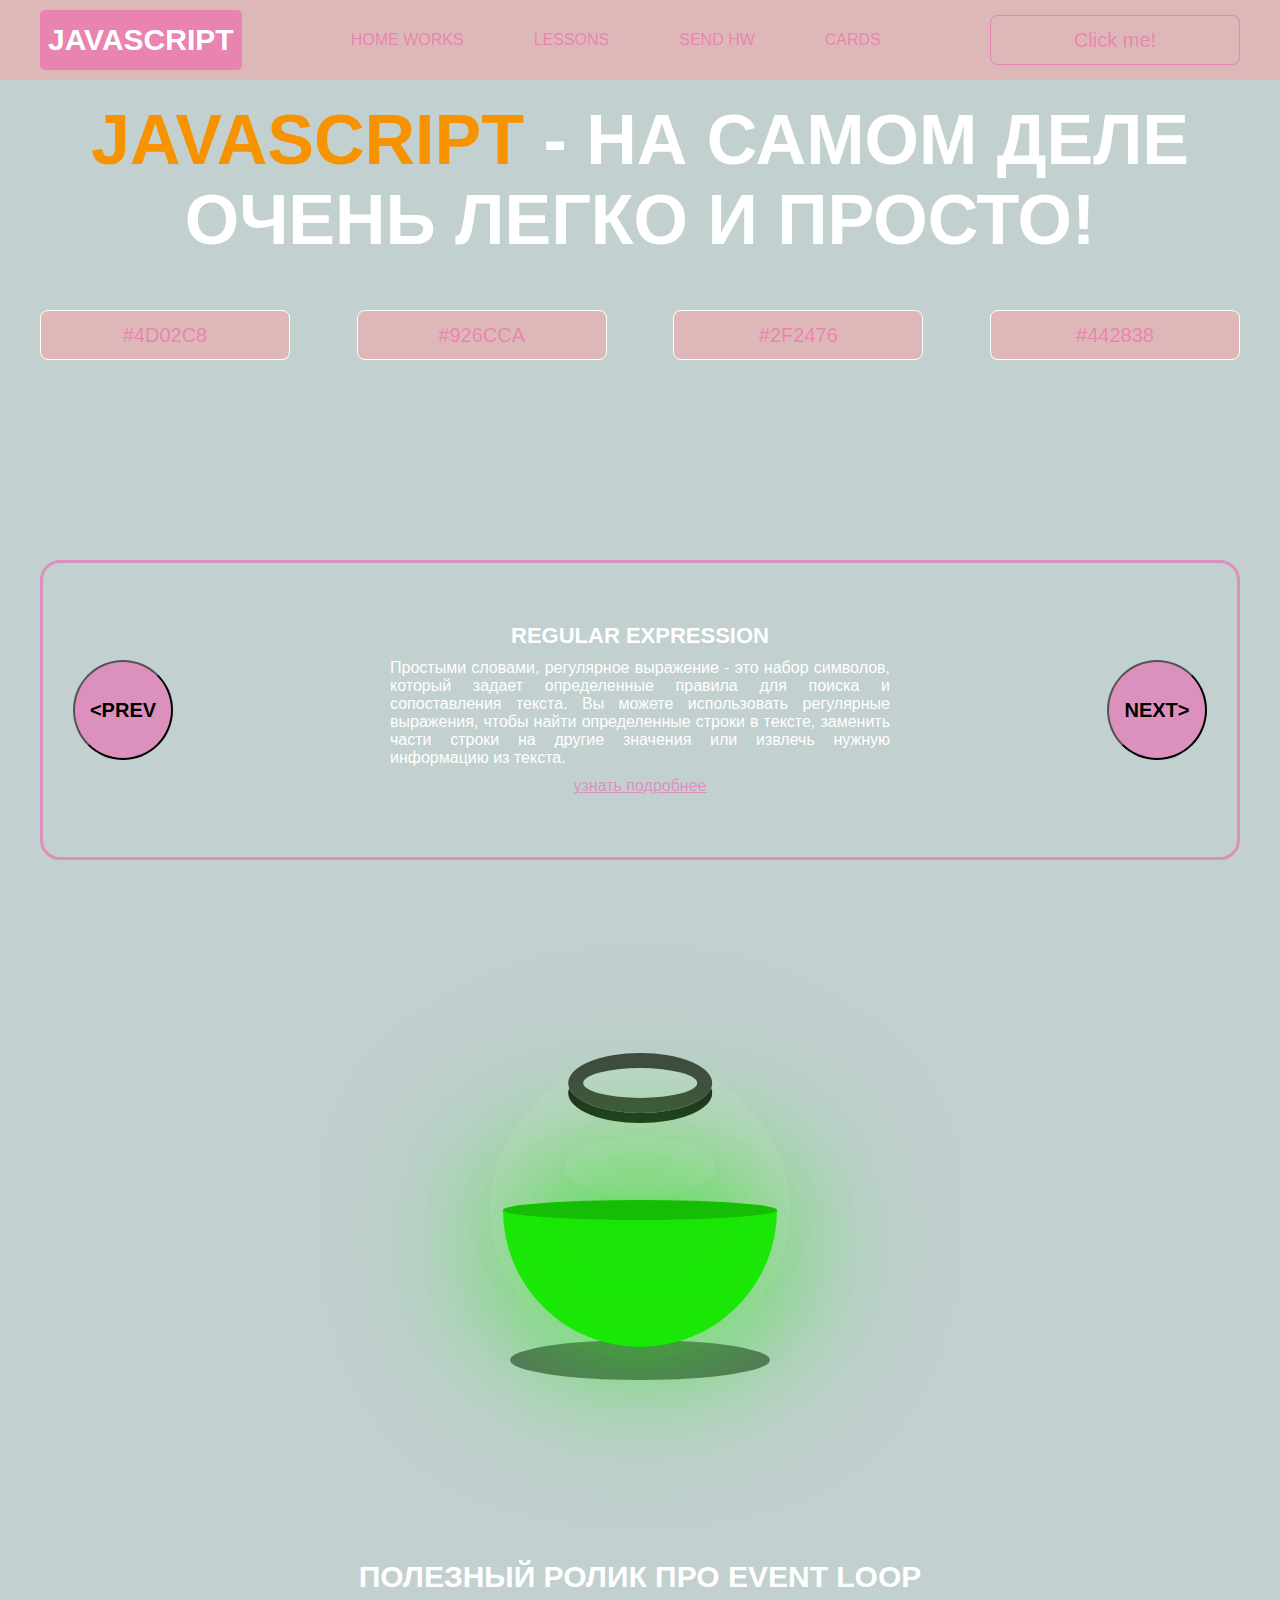
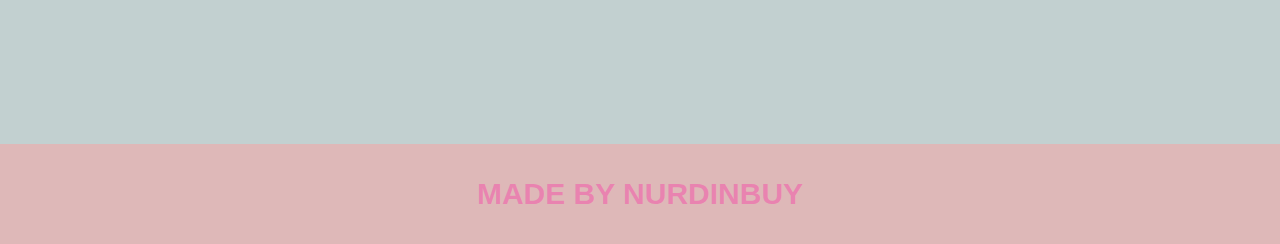
<file: project/index.html>
<!DOCTYPE html>
<html lang="en">
<head>
    <meta charset="UTF-8">
    <title>Java Script</title>
    <link rel="stylesheet" href="css/style.css">
    <link rel="stylesheet" href="css/core.css">
</head>
<body>

<div class="wrapper">
    <div class="header">
        <div class="container">
            <div class="inner_header">
                <a href="index.html">
                    <div class="logotype">
                        <h2>JavaScript</h2>
                    </div>
                </a>
                <ul class="menu">
                    <li class="menu_link">
                        <a href="pages/home_works.html">Home Works</a>
                    </li>
                    <li class="menu_link">
                        <a href="pages/lessons.html">Lessons</a>
                    </li>
                    <li class="menu_link">
                        <a href="http://t.me/nurdinbuy16" target="_blank">Send Hw</a>
                    </li>
                    <li class="menu_link">
                        <a href="pages/my.html">Cards</a>
                    </li>
                </ul>
                <button class="btn" id="btn-get">Click me!</button>
            </div>
        </div>
    </div>
    <div class="main_block">
        <div class="container">
            <div class="inner_main">
                <h1><strong id="js-color">JavaScript</strong> - на самом деле очень легко и просто!</h1>
                <div class="colors-buttons">
                    <button class="btn btn-color"></button>
                    <button class="btn btn-color"></button>
                    <button class="btn btn-color"></button>
                    <button class="btn btn-color"></button>
                </div>
            </div>
        </div>
    </div>
    <div class="slider_block">
        <div class="container">
            <div class="inner_slider">
                <div class="slider">
                    <button class="btn-slide" id="prev">&lt;prev</button>
                    <div class="slide active_slide">
                        <div class="slide_card">
                            <h3>regular expression</h3>
                            <p>Простыми словами, регулярное выражение - это набор символов, который задает определенные правила для поиска и сопоставления текста. Вы можете использовать регулярные выражения, чтобы найти определенные строки в тексте, заменить части строки на другие значения или извлечь нужную информацию из текста.</p>
                            <a href="https://developer.mozilla.org/ru/docs/Web/JavaScript/Guide/Regular_expressions" target="_blank">узнать подробнее</a>
                        </div>
                    </div>
                    <div class="slide">
                        <div class="slide_card">
                            <h3>recursion</h3>
                            <p>Простыми словами, рекурсия - это, когда функция делает повторяющиеся вызовы самой себя для решения задачи, пока не достигнет определенного условия выхода из рекурсии.</p>
                            <a href="https://learn.javascript.ru/recursion" target="_blank">узнать подробнее</a>
                        </div>
                    </div>
                    <div class="slide">
                        <div class="slide_card">
                            <h3>json</h3>
                            <p>Простыми словами, JSON - это способ представления данных в виде текста, чтобы они могли быть легко поняты и использованы различными программами. Он использует простые правила для описания объектов и массивов, а также для представления простых типов данных, таких как строки, числа, логические значения и т.д.</p>
                            <a href="https://developer.mozilla.org/ru/docs/Learn/JavaScript/Objects/JSON" target="_blank">узнать подробнее</a>
                        </div>
                    </div>
                    <div class="slide">
                        <div class="slide_card">
                            <h3>event loop</h3>
                            <p>Простыми словами, event loop похож на дежурного, который непрерывно проверяет, произошло ли какое-либо событие, и реагирует на него, когда оно происходит. Он имеет список задач, которые нужно выполнить, и он перебирает этот список событий одно за другим, обрабатывая каждое событие, когда оно наступает.</p>
                            <a href="https://highload.today/kak-ustroen-event-loop-v-javascript-parallelnaya-model-i-tsikl-sobytij/" target="_blank">узнать подробнее</a>
                        </div>
                    </div>
                    <button class="btn-slide" id="next">next&gt;</button>
                </div>
            </div>
        </div>
    </div>

    <div class="botlle">
        <div class="container">
            <div class="bottle_inner">
                <a href="pages/monster.html">
                    <div class="bowl">
                        <div class="shadow"></div>
                        <div class="liquid"></div>

                    </div>
                </a>
            </div>
        </div>
    </div>

    <div class="block_video">
        <div class="container">
            <h3>Полезный ролик про Event Loop</h3>
            <div class="inner_block_video">
<!--                <iframe width="80%" height="450" src="https://www.youtube.com/embed/zDlg64fsQow" title="YouTube video player" frameborder="2" allow="autoplay; clipboard-write; encrypted-media; gyroscope; picture-in-picture; web-share" allowfullscreen></iframe>-->
            </div>
        </div>
    </div>

    <div class="footer">
        <div class="container">
            <a href="https://www.instagram.com/nurdinbuy/" target="_blank">
                <div class="inner_footer">
                    <h2>Made by NurDinBuy</h2>
                </div>
            </a>
        </div>
    </div>
</div>

<div class="modal">
    <div class="modal_dialog">
        <div class="modal_content">
            <form action="#">
                <div class="modal_close">&times;</div>
                <div class="modal_title">Мы свяжемся с вами как можно быстрее!</div>
                <input
                    required
                    placeholder="Ваше имя"
                    name="name"
                    type="text"
                    class="modal_input"
                >
                <input
                    required
                    placeholder="Ваш номер телефона"
                    name="phone"
                    type="text"
                    class="modal_input"
                >
                <button class="btn btn_dark btn_min">Перезвонить мне</button>
            </form>
        </div>
    </div>
</div>

</body>
<script src="js/main.js"></script>
<script src="js/modal.js"></script>
</html>
</file>
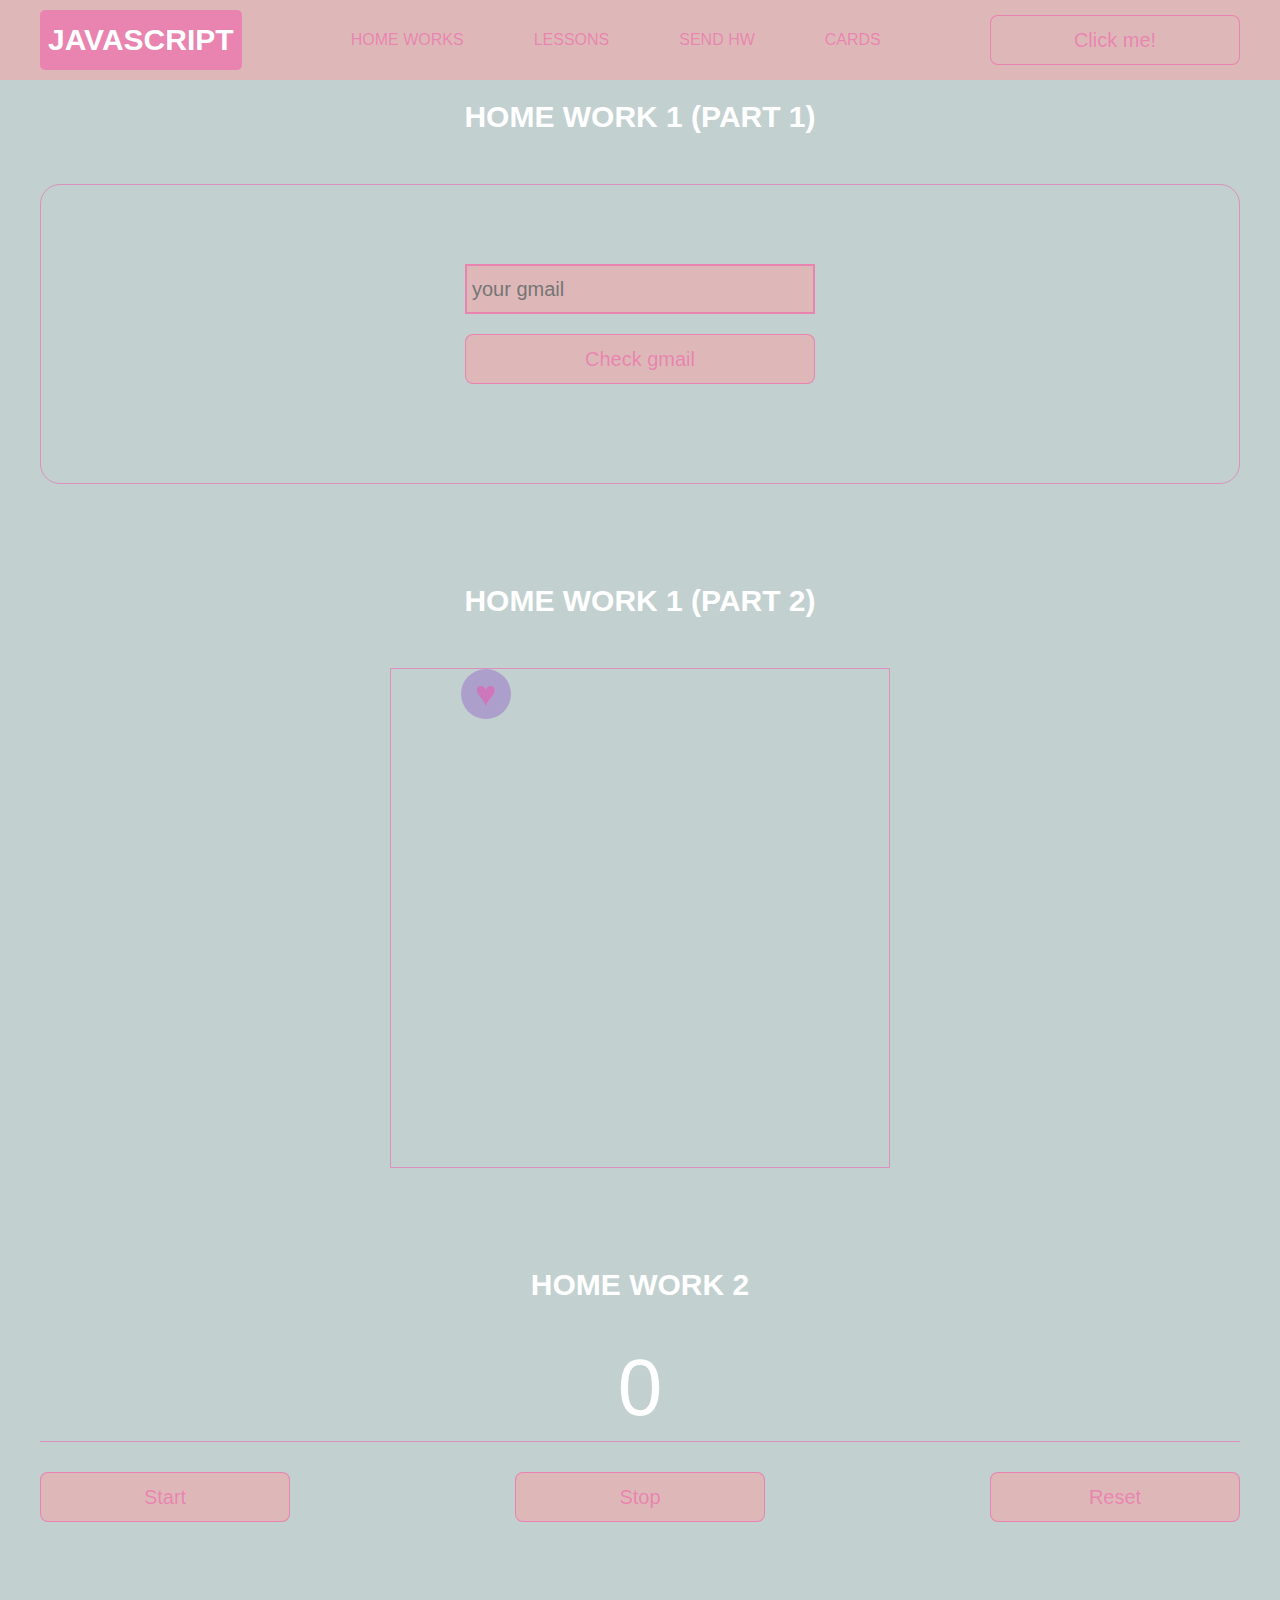
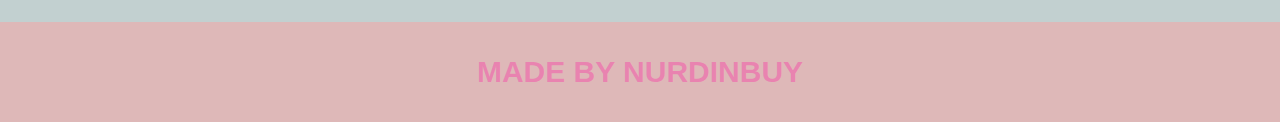
<file: project/pages/home_works.html>
<!DOCTYPE html>
<html lang="en">
<head>
    <meta charset="UTF-8">
    <title>Home Works</title>
    <link rel="stylesheet" href="../css/style.css">
    <link rel="stylesheet" href="../css/core.css">
    <link rel="stylesheet" href="../css/home_works.css">
</head>
<body>

<div class="wrapper">
    <div class="header">
        <div class="container">
            <div class="inner_header">
                <a href="../index.html">
                    <div class="logotype">
                        <h2>Java<span>Script</span></h2>
                    </div>
                </a>
                <ul class="menu">
                    <li class="menu_link">
                        <a href="../pages/home_works.html">Home Works</a>
                    </li>
                    <li class="menu_link">
                        <a href="../pages/lessons.html">Lessons</a>
                    </li>
                    <li class="menu_link">
                        <a href="https://t.me/NurDinBuy16" target="_blank">Send hw</a>
                    </li>
                    <li class="menu_link">
                        <a href="../pages/my.html">Cards</a>
                    </li>
                </ul>
                <button class="btn" id="btn-get">Click me!</button>
            </div>
        </div>
    </div>

    <div class="gmail_block">
        <div class="container">
            <h3>Home work 1 (part 1)</h3>
            <div class="inner_gmail_block">
                <div class="form_gmail">
                    <label for="gmail_input"></label>
                    <input type="text" id="gmail_input" placeholder="your gmail">
                    <button class="btn" id="gmail_button">Check gmail</button>
                    <span class="checker" id="gmail_result"></span>
                </div>
            </div>
        </div>
    </div>

    <div class="move_block">
        <div class="container">
            <h3>Home work 1 (part 2)</h3>
            <div class="inner_move_block">
                <div class="parent_block">
                    <div class="child_block"></div>
                </div>
            </div>
        </div>
    </div>

    <div class="stopwatch">
        <div class="container">
            <h3>Home work 2 </h3>
            <div class="time">
                <div class="time_block">
                    <div class="interval" id="seconds">0</div>
                </div>
            </div>
            <div class="time_buttons">
                <button class="btn" id="start">Start</button>
                <button class="btn" id="stop">Stop</button>
                <button class="btn" id="reset">Reset</button>
            </div>
        </div>
    </div>

    <div class="footer">
        <div class="container">
            <a href="https://www.instagram.com/nurdinbuy/" target="_blank">
                <div class="inner_footer">
                    <h2>Made by NurDinBuy</h2>
                </div>
            </a>
        </div>
    </div>
</div>

<div class="modal">
    <div class="modal_dialog">
        <div class="modal_content">
            <form action="#">
                <div class="modal_close">&times;</div>
                <div class="modal_title">Мы свяжемся с вами как можно быстрее!</div>
                <input required placeholder="Ваше имя" name="name" type="text" class="modal_input">
                <input required placeholder="Ваш номер телефона" name="phone" type="phone" class="modal_input">
                <button class="btn btn_dark btn_min">Перезвонить мне</button>
            </form>
        </div>
    </div>
</div>

</body>
<script src="../js/home_works.js"></script>
<script src="../js/modal.js"></script>
</html>
</file>
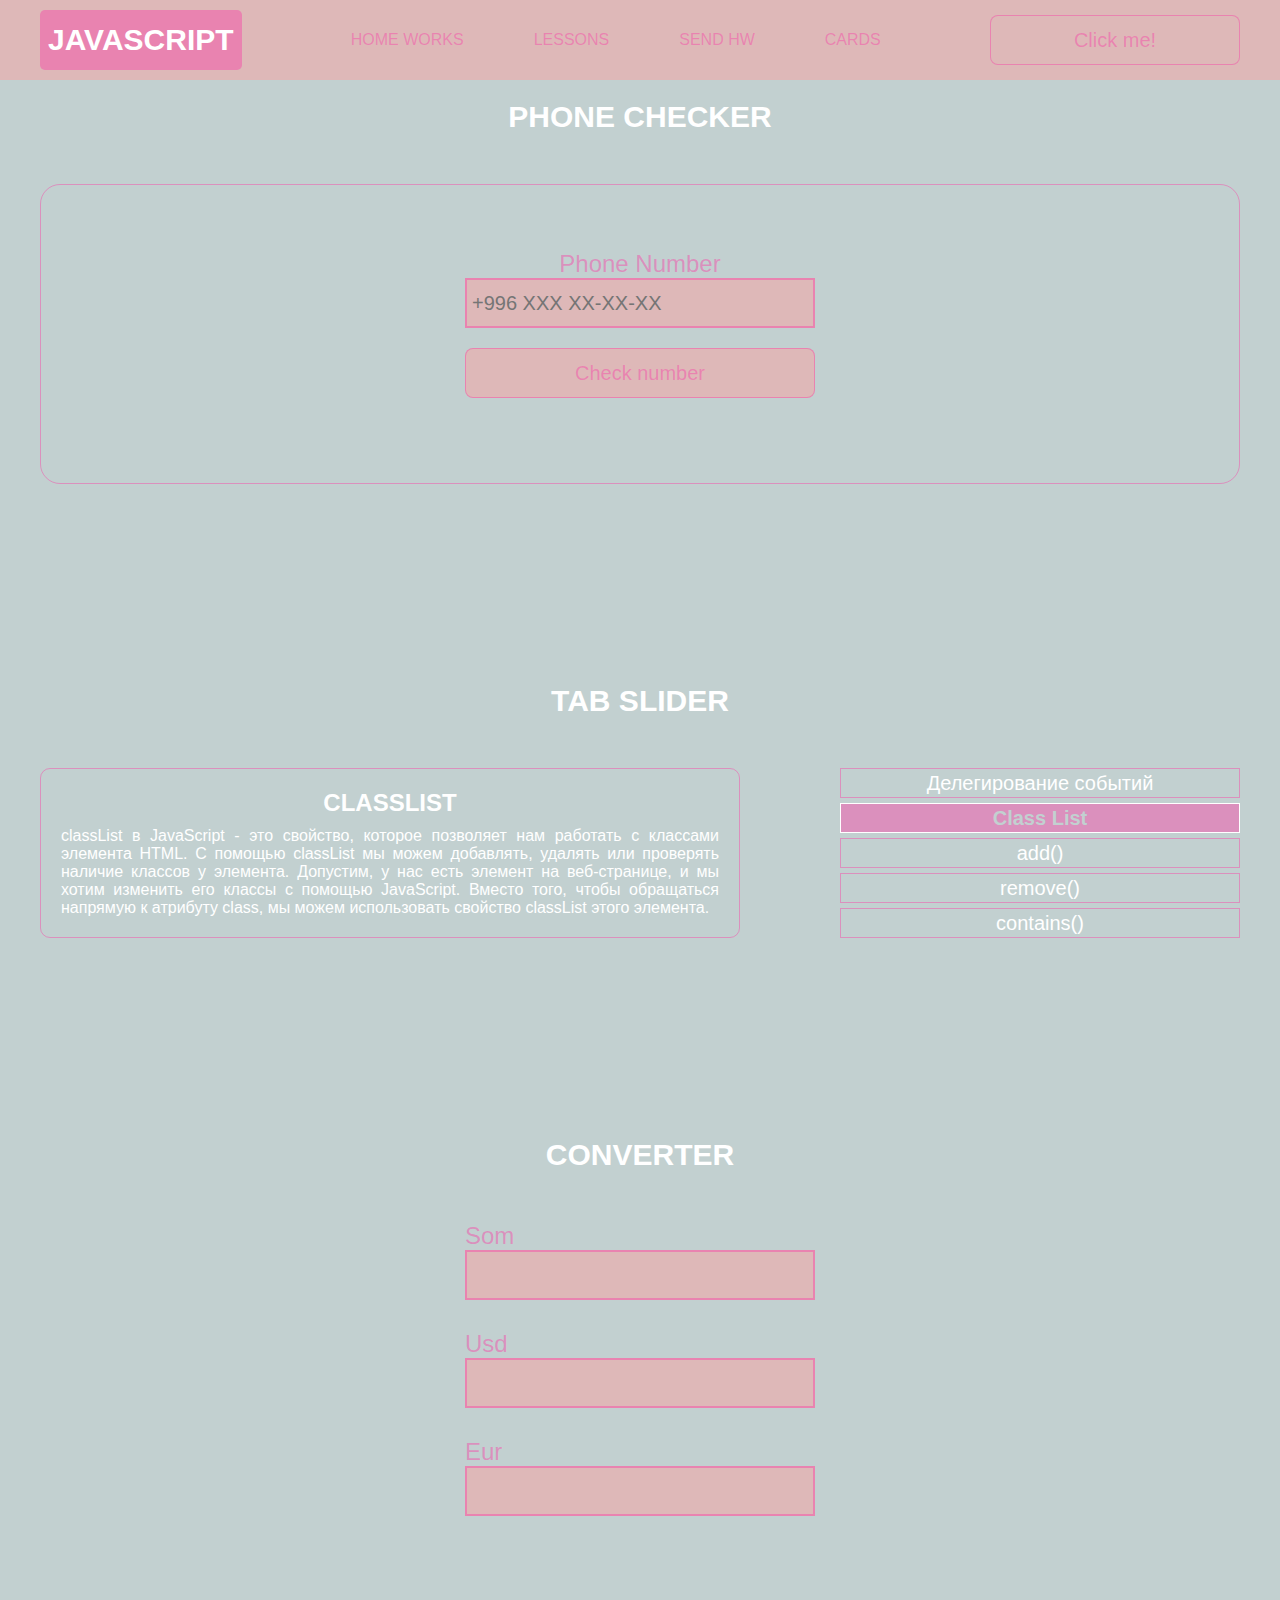
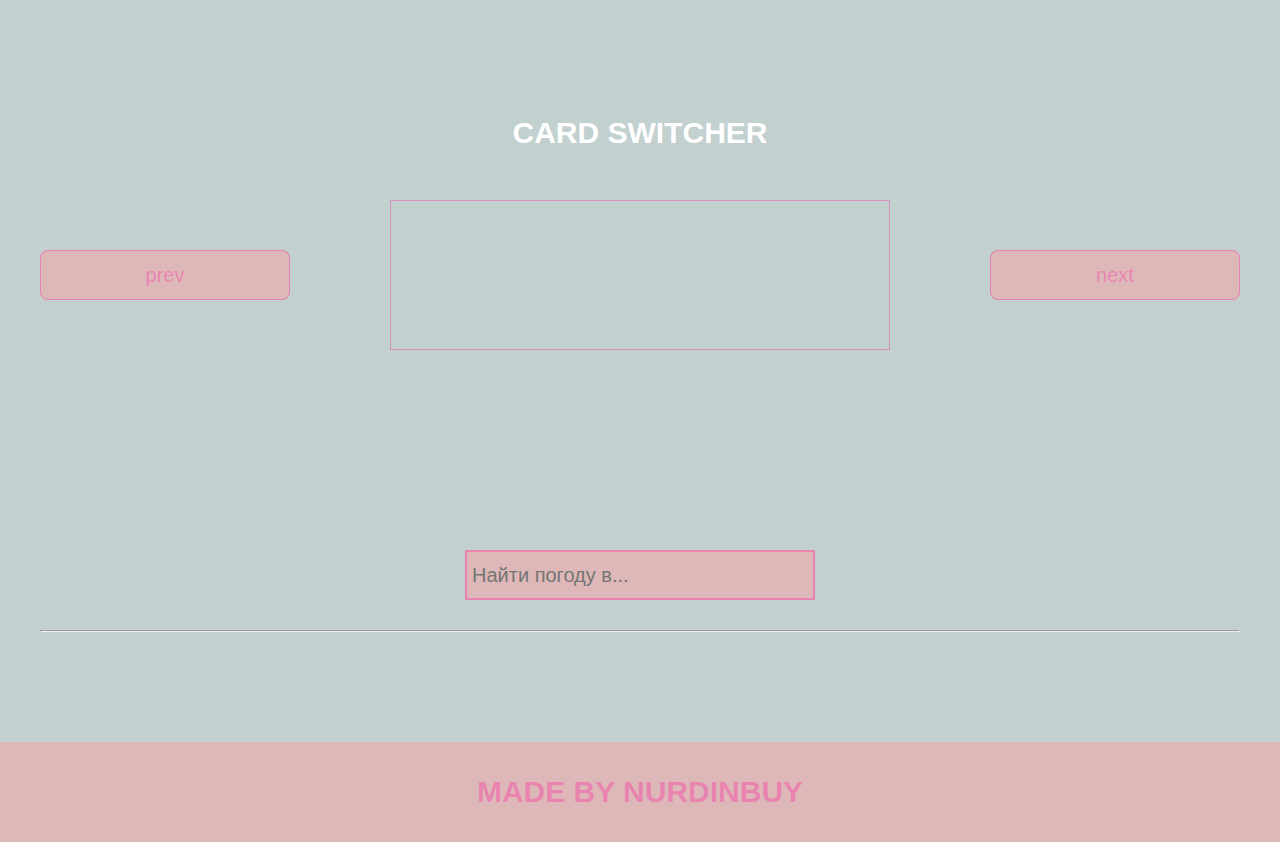
<file: project/pages/lessons.html>
<!DOCTYPE html>
<html lang="en">
<head>
    <meta charset="UTF-8">
    <title>Lessons</title>
    <link rel="stylesheet" href="../css/style.css">
    <link rel="stylesheet" href="../css/core.css">
    <link rel="stylesheet" href="../css/lessons.css">
</head>
<body>

<div class="wrapper">
    <div class="header">
        <div class="container">
            <div class="inner_header">
                <a href="../index.html">
                    <div class="logotype">
                        <h2>Java<span>Script</span></h2>
                    </div>
                </a>
                <ul class="menu">
                    <li class="menu_link">
                        <a href="../pages/home_works.html">Home Works</a>
                    </li>
                    <li class="menu_link">
                        <a href="../pages/lessons.html">Lessons</a>
                    </li>
                    <li class="menu_link">
                        <a href="https://t.me/NurDinBuy16" target="_blank">Send hw</a>
                    </li>
                    <li class="menu_link">
                        <a href="../pages/my.html">Cards</a>
                    </li>
                </ul>
                <button class="btn" id="btn-get">Click me!</button>
            </div>
        </div>
    </div>

    <div class="phone_block">
        <div class="container">
            <h3>Phone checker</h3>
            <div class="inner_phone_block">
                <div class="form_phone">
                    <label for="phone_input">Phone Number</label>
                    <input type="text" id="phone_input" placeholder="+996 XXX XX-XX-XX">
                    <button class="btn" id="phone_button">Check number</button>
                    <span class="checker" id="phone_result"></span>
                </div>
            </div>
        </div>
    </div>

    <div class="tab_slider">
        <div class="container">
            <h3>tab slider</h3>
            <div class="inner_tab_slider">
                <div class="tab_contents_block">

                    <div class="tab_content_block">
                        <h4>Делегирование событий</h4>
                        <p>В JavaScript делегирование событий - это когда мы используем один обработчик событий для
                            группы элементов, вместо того чтобы назначать отдельный обработчик каждому элементу. Когда
                            происходит событие на одном из элементов, оно перехватывается общим обработчиком, который
                            определяет, какой элемент вызвал событие, и выполняет соответствующие действия.</p>
                    </div>
                    <div class="tab_content_block">
                        <h4>classList</h4>
                        <p>classList в JavaScript - это свойство, которое позволяет нам работать с классами элемента
                            HTML. С помощью classList мы можем добавлять, удалять или проверять наличие классов у
                            элемента. Допустим, у нас есть элемент на веб-странице, и мы хотим изменить его классы с
                            помощью JavaScript. Вместо того, чтобы обращаться напрямую к атрибуту class, мы можем
                            использовать свойство classList этого элемента. </p>
                    </div>
                    <div class="tab_content_block">
                        <h4>add()</h4>
                        <p>Метод add позволяет добавить новый класс к списку классов элемента. Например,
                            element.classList.add('new-class') добавит класс с именем "new-class" к элементу.</p>
                    </div>
                    <div class="tab_content_block">
                        <h4>remove()</h4>
                        <p>Метод remove позволяет удалить класс из списка классов элемента. Например,
                            element.classList.remove('old-class') удалит класс с именем "old-class" из элемента.</p>
                    </div>
                    <div class="tab_content_block">
                        <h4>contains()</h4>
                        <p>Метод contains позволяет проверить, содержит ли элемент определенный класс. Он возвращает
                            true, если класс присутствует, и false, если его нет. Например,
                            element.classList.contains('highlight') вернет true, если у элемента есть класс
                            "highlight".</p>
                    </div>

                    <div class="tab_content_items">
                        <div class="tab_content_item tab_content_item_active">Делегирование событий</div>
                        <div class="tab_content_item">Class List</div>
                        <div class="tab_content_item">add()</div>
                        <div class="tab_content_item">remove()</div>
                        <div class="tab_content_item">contains()</div>
                    </div>

                </div>
            </div>
        </div>
    </div>

    <div class="converter">
        <div class="container">
            <h3>CONVERTER</h3>
            <div class="inner_converter">
                <div class="som">
                    <label for="som">Som</label>
                    <input type="number" id="som">
                </div>
                <div class="usd">
                    <label for="usd">Usd</label>
                    <input type="number" id="usd">
                </div>
                <div class="eur">
                    <label for="eur">Eur</label>
                    <input type="number" id="eur">
                </div>
            </div>
        </div>
    </div>

    <div class="card_switcher">
        <div class="container">
            <h3>Card Switcher</h3>
            <div class="inner_card_switcher">
                <button class="btn" id="btn-prev">prev</button>
                <div class="card"></div>
                <button class="btn" id="btn-next">next</button>
            </div>
        </div>
    </div>

    <div class="weather">
        <div class="container">
            <div class="inner_weather">
                <div>
                    <input type="text" class="cityName" placeholder="Найти погоду в...">
                </div>
                <div>
                    <span class="city"></span>
                    <hr>
                    <span class="temp"></span>
                </div>
            </div>
        </div>
    </div>

    <div class="footer">
        <div class="container">
            <a href="https://www.instagram.com/nurdinbuy/" target="_blank">
                <div class="inner_footer">
                    <h2>Made by NurDinBuy</h2>
                </div>
            </a>
        </div>
    </div>
</div>

<div class="modal">
    <div class="modal_dialog">
        <div class="modal_content">
            <form action="#">
                <div class="modal_close">&times;</div>
                <div class="modal_title">Мы свяжемся с вами как можно быстрее!</div>
                <input required placeholder="Ваше имя" name="name" type="text" class="modal_input">
                <input required placeholder="Ваш номер телефона" name="phone" type="phone" class="modal_input">
                <button class="btn btn_dark btn_min">Перезвонить мне</button>
            </form>
        </div>
    </div>
</div>

</body>
<script src="../js/lesson.js"></script>
<script src="../js/modal.js"></script>
</html>
</file>
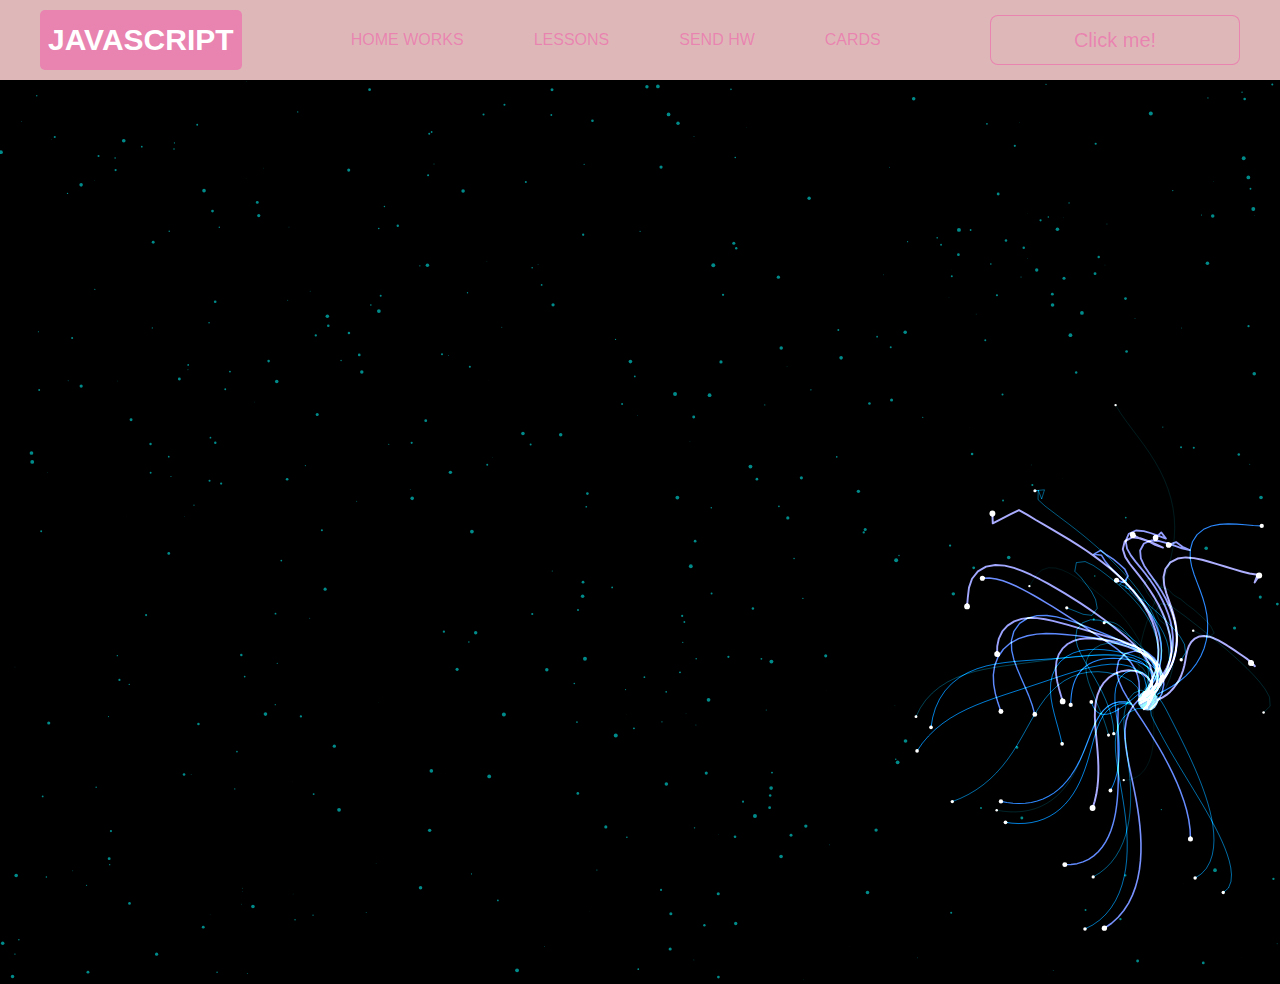
<file: project/pages/monster.html>
<!DOCTYPE html>
<html lang="en">
<head>
    <meta charset="UTF-8">
    <title>Monster</title>
    <link rel="stylesheet" href="../css/style.css">
    <link rel="stylesheet" href="../css/core.css">
    <link rel="stylesheet" href="../css/monster.css">
</head>
<body>
<div class="wrapper">
    <div class="header">
        <div class="container">
            <div class="inner_header">
                <a href="../index.html">
                    <div class="logotype">
                        <h2>Java<span>Script</span></h2>
                    </div>
                </a>
                <ul class="menu">
                    <li class="menu_link">
                        <a href="../pages/home_works.html">Home Works</a>
                    </li>
                    <li class="menu_link">
                        <a href="../pages/lessons.html">Lessons</a>
                    </li>
                    <li class="menu_link">
                        <a href="https://t.me/NurDinBuy16" target="_blank">Send hw</a>
                    </li>
                    <li class="menu_link">
                        <a href="../pages/my.html">Cards</a>
                    </li>
                </ul>
                <button class="btn" id="btn-get">Click me!</button>
            </div>
        </div>
    </div>
</div>
<canvas id="canvas"></canvas>

<div class="modal">
    <div class="modal_dialog">
        <div class="modal_content">
            <form action="#">
                <div class="modal_close">&times;</div>
                <div class="modal_title">Мы свяжемся с вами как можно быстрее!</div>
                <input required placeholder="Ваше имя" name="name" type="text" class="modal_input">
                <input required placeholder="Ваш номер телефона" name="phone" type="phone" class="modal_input">
                <button class="btn btn_dark btn_min">Перезвонить мне</button>
            </form>
        </div>
    </div>
</div>

</body>
<script src="../js/monster.js"></script>
<script src="../js/modal.js"></script>
</html>
</file>
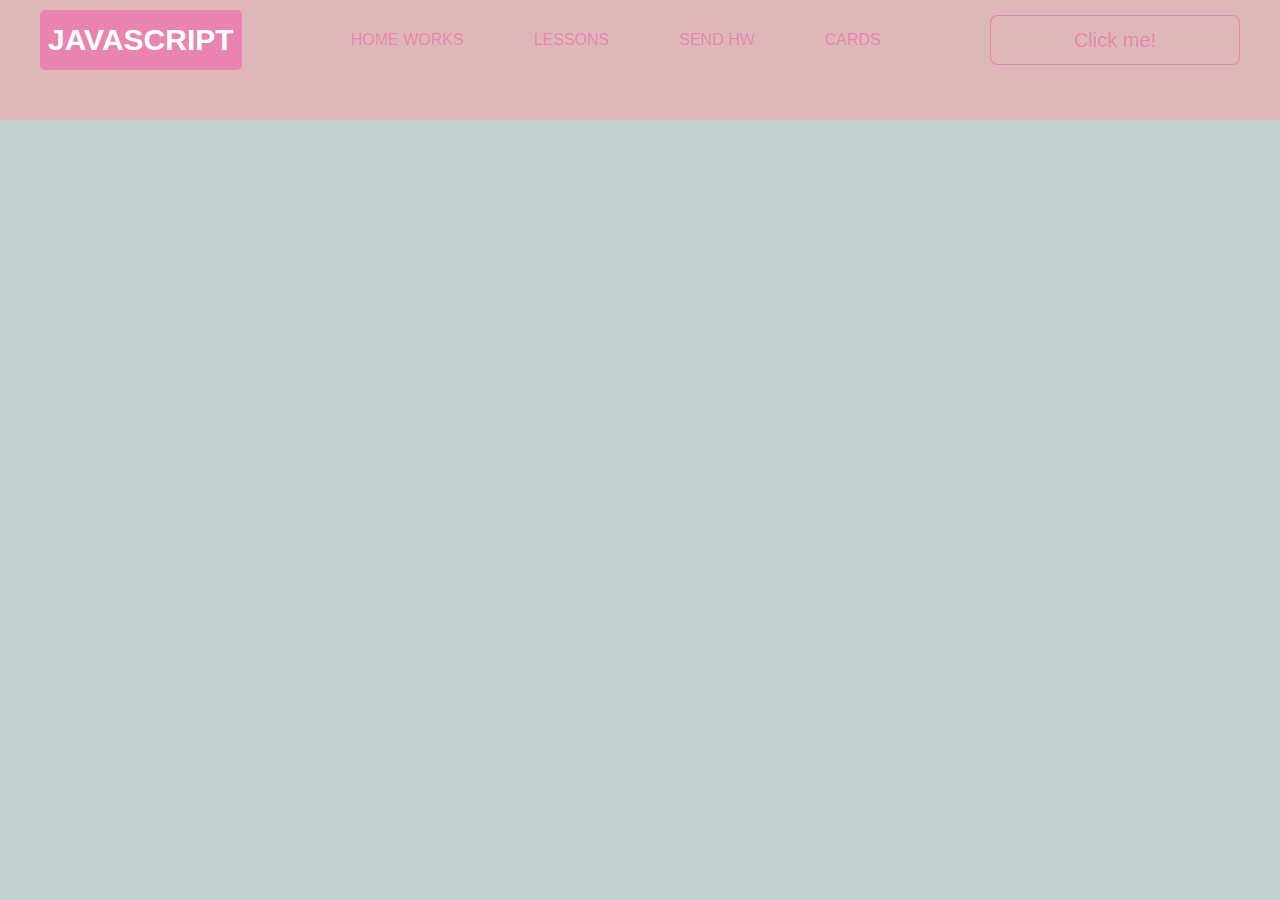
<file: project/pages/my.html>
<!DOCTYPE html>
<html lang="en">
<head>
    <meta charset="UTF-8">
    <title>Title</title>
    <link rel="stylesheet" href="../css/style.css">
    <link rel="stylesheet" href="../css/core.css">
    <link rel="stylesheet" href="../css/my.css">
</head>
<body>
    <div class="wrapper">
        <div class="header">
            <div class="container">
                <div class="inner_header">
                    <a href="../index.html">
                        <div class="logotype">
                            <h2>Java<span>Script</span></h2>
                        </div>
                    </a>
                    <ul class="menu">
                        <li class="menu_link">
                            <a href="../pages/home_works.html">Home Works</a>
                        </li>
                        <li class="menu_link">
                            <a href="../pages/lessons.html">Lessons</a>
                        </li>
                        <li class="menu_link">
                            <a href="https://t.me/NurDinBuy16" target="_blank">Send hw</a>
                        </li>
                        <li class="menu_link">
                            <a href="../pages/my.html">Cards</a>
                        </li>
                    </ul>
                    <button class="btn" id="btn-get">Click me!</button>
                </div>
            </div>
        </div>
        <main id="cardContainer"></main>
        <div class="footer">
            <div class="container">
                <a href="https://www.instagram.com/nurdinbuy/" target="_blank">
                    <div class="inner_footer">
                        <h2>Made by NurDinBuy</h2>
                    </div>
                </a>
            </div>
        </div>
    </div>
    <div class="modal">
        <div class="modal_dialog">
            <div class="modal_content">
                <form action="#">
                    <div class="modal_close">&times;</div>
                    <div class="modal_title">Мы свяжемся с вами как можно быстрее!</div>
                    <input required placeholder="Ваше имя" name="name" type="text" class="modal_input">
                    <input required placeholder="Ваш номер телефона" name="phone" type="phone" class="modal_input">
                    <button class="btn btn_dark btn_min">Перезвонить мне</button>
                </form>
            </div>
        </div>
    </div>
    <script src="../js/my.js"></script>
    <script src="../js/modal.js"></script>
</body>
</html>
</file>
<file: project/css/style.css>
/* HEADER */

.header {
    height: 80px;
    background: rgb(222, 184, 184);
    display: flex;
    align-items: center;
    width: 100%;
    position: fixed;
    top: 0;
    z-index: 2;
}

.inner_header {
    height: 100%;
    display: flex;
    align-items: center;
    justify-content: space-between;
}

/* LOGOTYPE */

.logotype {
    display: flex;
    align-items: center;
    justify-content: center;
    font-size: 22px;
    height: 60px;
    width: fit-content;
    background: var(--orange);
    padding: 8px;
    color: white;
    border-radius: 5px;
    cursor: pointer;
}

/* HEADER MENU */

.menu {
    display: flex;
    justify-content: space-around;
    width: 600px;
}

.menu_link a {
    color: var(--orange);
    text-transform: uppercase;
}

.menu_link a:hover {
    text-decoration: underline;
}

/* MAIN BLOCK */

.main_block {
    padding: 100px 0;
    background: #c2d0d0;
}

/* BUTTONS COLOR PICKER */

.colors-buttons {
    display: flex;
    justify-content: space-between;
    margin-top: 50px;
}

.btn-color {
    border-radius: 20px;
    border-color: white !important;
}

/* FOOTER */

.footer {
    background: #deb8b8;
    width: 100%;
}

.inner_footer {
    display: flex;
    align-items: center;
    justify-content: center;
    height: 100px;
}

.footer h2 {
    text-transform: uppercase;
    color: var(--orange);
    font-weight: 600;
}


/* SLIDER BLOCK */

.slider_block {
    padding: 100px 0;
    background: #c2d0d0;
}

.slider {
    position: relative;
    width: 100%;
    height: 300px;
    overflow: hidden;
    border: 3px solid var(--orange);
    border-radius: 20px;
    display: flex;
    align-items: center;
    justify-content: space-between;
    padding: 0 30px;
}

.slide {
    position: absolute;
    top: 60px;
    left: 0;
    width: 100%;
    height: 100%;
    display: none;
    transition: opacity 0.5s ease-in-out;
}

.slide_card {
    color: white;
    margin: 0 auto;
    width: 500px;
    text-align: center;
}

.slide_card h3 {
    color: white;
    text-transform: uppercase;
    font-size: 22px;
}

.slide_card p {
    font-size: 16px;
    text-align: justify;
    margin: 10px 0;
}

.slide_card a {
    color: var(--orange);
    text-decoration: underline;
}

.slide.active_slide {
    display: block;
}

/* VIDEO BLOCK */

.block_video {
    background: #c2d0d0;
    padding: 100px 0;
}

.inner_block_video {
    display: flex;
    justify-content: center;
    margin-top: 50px;
}

/* MODAL */

.modal {
    position: fixed;
    height: 100%;
    width: 100%;
    top: 0;
    left: 0;
    z-index: 2;
    background: rgba(0, 0, 0, 0.5);
    backdrop-filter: blur(10px);
    display: none;
}

.modal_dialog {
    max-width: 500px;
    margin: 150px auto;
}

.modal_content {
    position: relative;
    width: 100%;
    padding: 40px;
    background-color: #c2d0d0;
    border: 2px solid var(--orange);
    border-radius: 4px;
    max-height: 80vh;
    overflow-y: auto;
}

.modal_content form {
    display: flex;
    flex-direction: column;
    align-items: center;
}

.modal_close {
    position: absolute;
    top: 8px;
    right: 14px;
    font-size: 30px;
    color: red;
    opacity: 0.5;
    font-weight: 700;
    border: none;
    background-color: transparent;
    cursor: pointer;
}

.modal_title {
    text-align: center;
    font-size: 22px;
    text-transform: uppercase;
    color: white;
}

.modal_input, .btn_min {
    width: 100% !important;
    margin-top: 10px;
}


/*-------BOTTLE-------*/

.botlle {
    background: #c2d0d0;
    padding: 100px 0;
}

.bottle_inner {
    display: flex;
    justify-content: center;
    align-items: center;
}

.bowl {
    position: relative;
    width: 300px;
    height: 300px;
    background: rgba(255, 255, 255, 0.1);
    border-radius: 50%;
    border: 8px solid transparent;
    animation: animate 5s linear infinite;
    transform-origin: bottom center;
    animation-play-state: run;
}

@keyframes animate {
    0% {
        transform: rotate(0deg);
    }
    25% {
        transform: rotate(22deg);
    }
    50% {
        transform: rotate(0deg);
    }
    75% {
        transform: rotate(-22deg);
    }
    100% {
        filter: hue-rotate(360deg);
    }
}

.bowl::before {
    content: "";
    position: absolute;
    top: -15px;
    left: 50%;
    transform: translateX(-50%);
    width: 40%;
    height: 30px;
    border: 15px solid #444;
    border-radius: 50%;
    box-shadow: 0 10px #222;

}

.bowl::after {
    content: "";
    position: absolute;
    top: 35%;
    left: 50%;
    transform: translate(-50%, -50%);
    width: 150px;
    height: 60px;
    background: rgba(255, 255, 255, 0.05);
    transform-origin: center;
    animation: animatebowlshadow 5s linear infinite;
    border-radius: 50%;
    animation-play-state: running;

}


@keyframes animatebowlshadow {
    0% {
        left: 50%;
        width: 150px;
        height: 60px;
    }
    25% {
        left: 55%;
        width: 140px;
        height: 65px;
    }
    50% {
        left: 50%;
        width: 150px;
        height: 60px;
    }
    75% {
        left: 45%;
        width: 140px;
        height: 65px;
    }
    100% {


    }
}


.liquid {
    position: absolute;
    top: 50%;
    left: 5px;
    right: 5px;
    bottom: 5px;
    background: #1ae907;
    border-bottom-left-radius: 150px;
    border-bottom-right-radius: 150px;
    filter: drop-shadow(0 0 80px #1ae907);
    transform-origin: top center;
    animation: animateliquid 5s linear infinite;
    animation-play-state: running;
}

@keyframes animateliquid {
    0% {
        transform: rotate(0deg);
    }
    25% {
        transform: rotate(-22deg);
    }
    30% {
        transform: rotate(-23deg);
    }
    50% {
        transform: rotate(0deg);
    }
    75% {
        transform: rotate(22deg);
    }
    80% {
        transform: rotate(23deg);
    }
    100% {
        transform: rotate(0deg);
    }


}

.liquid::before {
    content: "";
    position: absolute;
    top: -10px;
    width: 100%;
    height: 20px;
    background: #15be05;
    border-radius: 50%;
    filter: drop-shadow(0 0 80px #15be05);
}

.shadow {
    position: absolute;
    top: calc(50% + 150px);
    left: 50%;
    transform: translate(-50%, -50%);
    width: 260px;
    height: 40px;
    background: rgba(0, 0, 0, 0.5);
    border-radius: 50%;
    animation: animateshadow 5s linear infinite;
    animation-play-state: running;

}

@keyframes animateshadow {
    0% {
        left: 50%;
        width: 260px;
        height: 40px;
        top: calc(50% + 150px);

    }

    25% {
        left: 55%;
        width: 265px;
        height: 30px;
        top: calc(50% + 130px);

    }
    50% {
        left: 50%;
        width: 260px;
        height: 40px;
        top: calc(50% + 150px);

    }
    75% {
        left: 45%;
        width: 265px;
        height: 30px;
        top: calc(50% + 130px);

    }
    100% {
    }
}
</file>
<file: project/css/core.css>
* {
    margin: 0;
    padding: 0;
    box-sizing: border-box;
}

.container {
    width: 1200px;
    margin: 0 auto;
}

body {
    font-family: "Britannic Bold", sans-serif;
    background: #c2d0d0;
}

.btn {
    width: 250px;
    height: 50px;
    font-size: 20px;
    cursor: pointer;
    border: 1px solid var(--orange);
    background: #deb8b8;
    color: var(--orange);
    border-radius: 8px;
}

.btn:hover {
    background: #414349;
}

.btn:active {
    background: #56585D;
    border: 2px solid var(--orange);
}

a {
    text-decoration: none;
}

li {
    list-style: none;
}

h1 {
    text-align: center;
    font-size: 70px;
    color: white;
    margin: 0 auto;
    text-transform: uppercase;
    font-weight: 600;
}

h2 {
    text-align: center;
    font-size: 30px;
    color: white;
    margin: 0 auto;
    text-transform: uppercase;
    font-weight: 600;
}

h3 {
    text-align: center;
    font-size: 30px;
    color: white;
    margin: 0 auto;
    text-transform: uppercase;
    font-weight: 600;
}

h4 {
    font-size: 24px;
    color: white;
    text-transform: uppercase;
    font-weight: 600;
}

strong {
    color: #F79300;
}

label {
    font-size: 24px;
    color: var(--orange);
}

input {
    width: 350px;
    height: 50px;
    font-size: 20px;
    padding-left: 5px;
    color: var(--orange);
    background: #deb8b8;
    border: 2px solid var(--orange);
}

.checker {
    color: white;
    font-size: 30px;
}

.btn-slide {
    display: block;
    width: 100px;
    height: 100px;
    background: var(--orange);
    color: black;
    font-size: 20px;
    text-transform: uppercase;
    border-radius: 50%;
    font-weight: 800;
    z-index: 1;
}

.btn-slide:hover {
    background: #b68733 !important;
    cursor: pointer;
    color: white;
}

:root {
    --orange: rgba(246, 72, 168, 0.47);
    --black: black;
}
</file>
<file: project/css/home_works.css>
/* GMAIL BLOCK */

.gmail_block {
    background: rgb(194, 208, 208);
    padding: 100px 0;
}

.inner_gmail_block {
    margin-top: 50px;
    display: flex;
    justify-content: space-evenly;
    border: 1px solid var(--orange);
    height: 300px;
    border-radius: 20px;
    align-items: center;
}

.form_gmail {
    display: flex;
    flex-direction: column;
    align-items: center;
}

.form_gmail button {
    width: 100%;
    margin: 20px 0;
}

/* MOVE BLOCK */
.inner_parent_block {
    height: 400px;
    width: 400px;
    border: 1px solid var(--orange);
    border-radius: 18px;
}

.parent_block {
    height: 500px;
    width: 500px;
    border: 1px solid var(--orange);
    position: relative;
    margin: 0 auto;
}

.child_block {
    position: absolute;
    top: 0;
    width: 50px;
    height: 50px;
    border-radius: 50%;
    background-color: rgba(147, 100, 197, 0.45);
}

.child_block::before {
    content: '♥';
    font-size: 36px;
    position: absolute;
    top: 50%; 
    left: 50%;
    transform: translate(-50%, -50%);
    color: var(--orange);
}

.inner_move_block {
    margin-top: 50px;
}




/*.move_block {*/
/*    background: #c2d0d0;*/
/*    padding: 100px 0;*/
/*}*/

/*.inner_parent_block {*/
/*    height: 400px;*/
/*    width: 400px;*/
/*    border: 1px solid var(--orange);*/
/*    border-radius: 18px;*/
/*}*/

/*.parent_block {*/
/*    height: 500px;*/
/*    width: 500px;*/
/*    border: 1px solid var(--orange);*/
/*    position: relative;*/
/*    margin: 0 auto;*/
/*}*/

/*.child_block {*/
/*    position: absolute;*/
/*    top: 0;*/
/*    width: 50px;*/
/*    height: 50px;*/
/*    background-color: rgba(147, 100, 197, 0.45);*/
/*}*/



/*.inner_move_block {*/
/*    margin-top: 50px;*/
/*}*/

/*----ANALOG CLOCK-----*/

.clock {
    --clock-size: 360px;
    width: var(--clock-size);
    height: var(--clock-size);
    position: absolute;
    inset: 0;
    margin: auto;
    border-radius: 50%;
    color: white;
}

.spike {
    position: absolute;
    width: 8px;
    height: 1px;
    background: #fff9;
    line-height: 20px;
    transform-origin: 50%;
    z-index: 5;
    inset: 0;
    margin: auto;
    font-style: normal;
    transform: rotate(var(--rotate)) translateX(var(--dail-size));
}
.spike:nth-child(5n+1) {
    box-shadow: -7px 0 #fff9;
}
.spike:nth-child(5n+1):after {
    content: attr(data-i);
    position: absolute;
    right: 22px;
    top: -10px;
    transition: 1s linear;
    transform: rotate(calc( var(--dRotate) - var(--rotate)));
}

.seconds {
    --dRotate: 0deg;
    --dail-size: calc((var(--clock-size)/ 2) - 8px);
    font-weight: 800;
    font-size: 18px;
    transform: rotate(calc( -1 * var(--dRotate)));
    position: absolute;
    inset: 0;
    margin: auto;
    transition: 1s linear;
}

.minutes {
    --dail-size: calc((var(--clock-size)/ 2) - 65px);
    font-size: 16px;
    transform: rotate(calc( -1 * var(--dRotate)));
    position: absolute;
    inset: 0;
    margin: auto;
    transition: 1s linear;
}

.stop-anim {
    transition: 0s linear;
}
.stop-anim .spike:after {
    transition: 0s linear !important;
}

.hour {
    font-size: 70px;
    font-weight: 900;
    position: absolute;
    left: 50%;
    top: 50%;
    transform: translate(-50%, -50%);
}

.minute {
    font-size: 36px;
    font-weight: 900;
    position: absolute;
    background: #c2d0d0;
    z-index: 10;
    right: calc(var(--clock-size)/ 4.5);
    top: 50%;
    transform: translateY(-50%);
}
.minute:after {
    content: "";
    position: absolute;
    border: 2px solid #fff;
    border-right: none;
    height: 50px;
    left: -10px;
    top: 50%;
    border-radius: 40px 0 0 40px;
    width: calc(var(--clock-size)/ 2.75);
    transform: translatey(-50%);
}


/*-------STOP WATCH------ */

.time {
    color: white;
    display: flex;
    justify-content: center;
    font-size: 80px;
    height: 100px;
    width: 100%;
    border-bottom: 1px solid var(--orange);
    margin-top: 40px;
}

.time_block {
    display: flex;
    width: 500px;
    justify-content: center;
}

.stopwatch {
    padding: 100px 0;
    background: #c2d0d0;
}

.time_buttons {
    margin-top: 30px;
    width: 100%;
    display: flex;
    justify-content: space-between;
}
</file>
<file: project/css/lessons.css>
/* PHONE CHECKER */

.phone_block {
    background: #c2d0d0;
    padding: 100px 0;
}

.inner_phone_block {
    margin-top: 50px;
    display: flex;
    justify-content: space-evenly;
    border: 1px solid var(--orange);
    height: 300px;
    border-radius: 20px;
    align-items: center;
}

.form_phone {
    display: flex;
    flex-direction: column;
    align-items: center;
}

.form_phone button {
    width: 100%;
    margin: 20px 0;
}

/* TAB SLIDER */

.tab_slider {
    background: #c2d0d0;
    padding: 100px 0;
}

.tab_content_block {
    width: 700px;
    border: 1px solid var(--orange);
    padding: 20px;
    border-radius: 10px;
    text-align: center;
    display: flex;
    align-items: center;
    flex-direction: column;
    justify-content: center;
    height: 170px;

}

.tab_content_block p {
    color: white;
    margin-top: 10px;
    text-align: justify;
}

.tab_content_items {
    width: 400px;
    display: flex;
    flex-direction: column;
    row-gap: 5px;
}

.tab_content_item {
    padding: 10px;
    height: 30px;
    color: white;
    border: 1px solid var(--orange);
    text-align: center;
    font-size: 20px;
    cursor: pointer;
    display: grid;
    place-content: center;
}

.tab_content_item_active {
    background: var(--orange);
    color: #c2d0d0;
    font-weight: 600;
    border: 1px solid white;
}

.tab_contents_block {
    display: flex;
    justify-content: space-between;
    align-items: center;
    margin-top: 50px;
}

/*------CARD SWITCHER------*/

.card_switcher {
    background-color: #c2d0d0;
    padding: 100px 0;
}

.card {
    width: 500px;
    height: 150px;
    border: 1px solid var(--orange);
    text-align: center;
    display: flex;
    flex-direction: column;
    justify-content: space-around;
    align-items: center;
    padding: 10px;
}

.card p {
    color: var(--orange);
    font-size: 20px;
}

.card span {
    color: white;
    font-size: 30px;
}

.inner_card_switcher {
    margin-top: 50px;
    display: flex;
    align-items: center;
    justify-content: space-between;
}


/*-------CONVERTER--------*/


.converter {
    padding: 100px 0;
    background-color: #c2d0d0;
}

.inner_converter {
    display: flex;
    align-items: center;
    justify-content: center;
    flex-direction: column;
    gap: 30px;
    margin-top: 50px;
}

.inner_converter > div {
    display: flex;
    flex-direction: column;
}

/*------WEATHER------*/

.weather {
    padding: 100px 0;
    background-color: #c2d0d0;
}

.inner_weather > div {
    display: flex;
    flex-direction: column;
    align-items: center;
    gap: 10px;
    color: white;
    font-size: 25px;
}

.inner_weather {
    display: flex;
    flex-direction: column;
    gap: 20px;
}

hr {
    width: 100%;
}
</file>
<file: project/css/monster.css>
body,
html {
    margin: 0;
    padding: 0;
    position: fixed;
    background: black;
}

.header {
    position: static !important;
}

.buymeacoffee {
    text-decoration: none;
    position: fixed;
    right: 2rem;
    bottom: 2rem;
    background: #FFDD00;
    width: 3.5rem;
    height: 3.5rem;
    border-radius: 50%;
    transition: all 0.1s linear;
    box-shadow: 0.2rem 0.2rem 0.5rem rgba(0, 0, 0, 0.2);
    z-index: 1000;
    display: flex;
    align-items: center;
    justify-content: center;
}

.buymeacoffee:hover {
    width: 4rem;
    height: 4rem;
    line-height: 4rem;
}
</file>
<file: project/css/my.css>
.wrapper{
    display: flex;
    flex-wrap: wrap;
    justify-content: space-between;
    align-items: center;
    gap: 20px;

}
.cardContainer {
    display: flex;
    flex-wrap: wrap;
    justify-content: space-between;
    padding: 20px;
}

.card {
    width: 300px;
    margin: 10px;
    padding: 15px;
    border: 1px solid #ddd;
    border-radius: 5px;
}

#cardContainer {
    display: flex;
    flex-wrap: wrap;
    justify-content: space-between;
}
</file>
